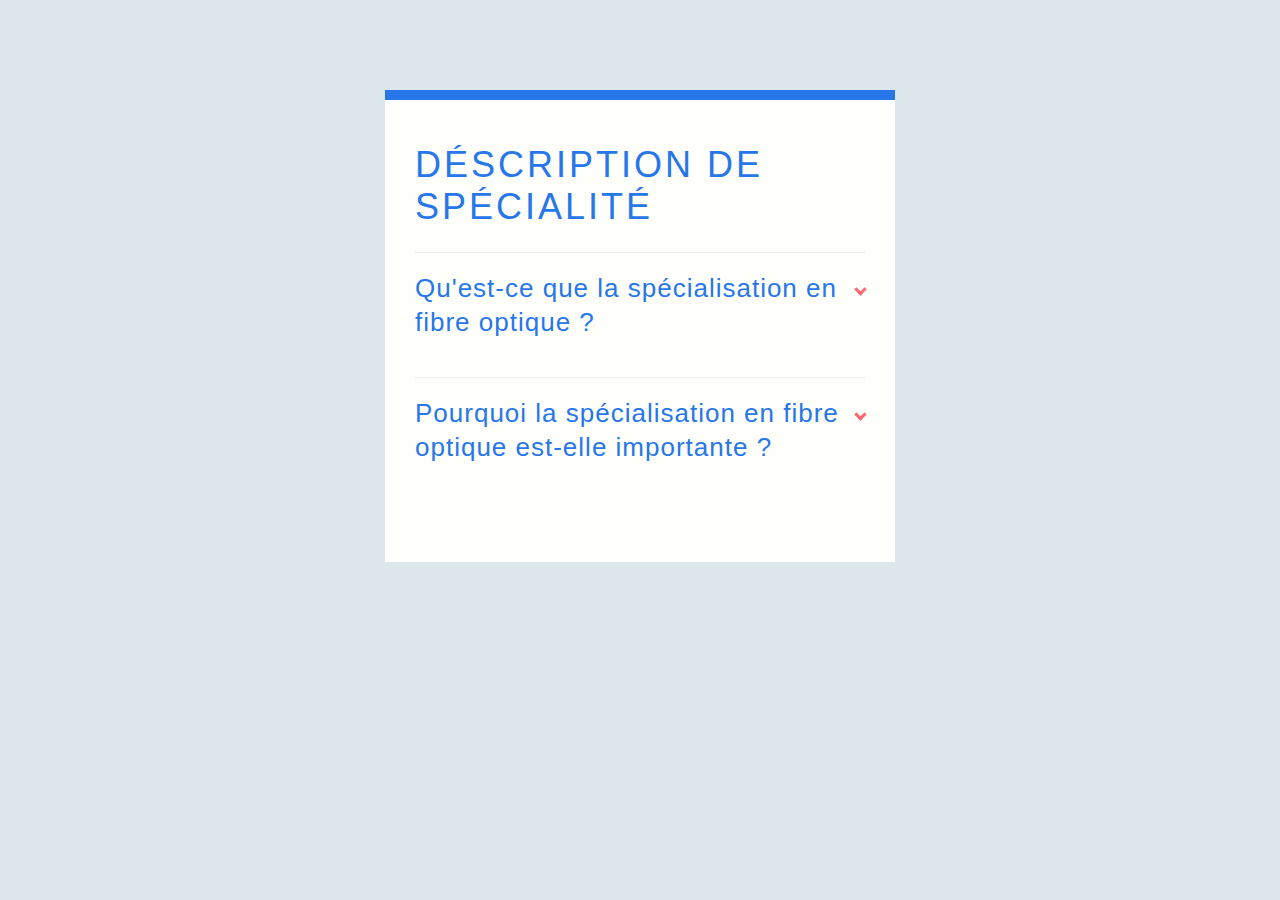
<file: acc.html>
<!DOCTYPE html>
<html lang="en">
<head>
    <meta charset="UTF-8">
    <meta http-equiv="X-UA-Compatible" content="IE=edge">
    <meta name="viewport" content="width=device-width, initial-scale=1.0">
    <title>Document</title>
    <style>
      
     .transition, ul li i:before, ul li i:after, p {
  transition: all 0.25s ease-in-out;
}

.flipIn, ul li, h1 {
  animation: flipdown 0.5s ease both;
}

.no-select, h2 {
  -webkit-tap-highlight-color: rgba(0, 0, 0, 0);
  -webkit-touch-callout: none;
  -webkit-user-select: none;
  -khtml-user-select: none;
  -moz-user-select: none;
  -ms-user-select: none;
  user-select: none;
}

html {
  width: 100%;
  height: 100%;
  perspective: 900;
  overflow-y: scroll;
  background-color: #dce7eb;
  font-family: "Titillium Web", sans-serif;
  color: rgba(48, 69, 92, 0.8);
}

body {
  
  min-height: 0;
  display: inline-block;
  position: relative;
  left: 50%;
  margin: 90px 0;
  transform: translate(-50%, 0);
  box-shadow: 0 10px 0 0 #2776EA inset;
  background-color: #fefffa;
  max-width: 450px;
  padding: 30px;
}
@media (max-width: 550px) {
  body {
    box-sizing: border-box;
    transform: translate(0, 0);
    max-width: 100%;
    min-height: 100%;
    margin: 0;
    left: 0;
  }
}

h1, h2 {
  color: #2776EA;
}

h1 {
  text-transform: uppercase;
  font-size: 36px;
  line-height: 42px;
  letter-spacing: 3px;
  font-weight: 100;
}

h2 {
  font-size: 26px;
  line-height: 34px;
  font-weight: 300;
  letter-spacing: 1px;
  display: block;
  background-color: #fefffa;
  margin: 0;
  cursor: pointer;
}

p {
  color: rgba(48, 69, 92, 0.8);
  font-size: 17px;
  line-height: 26px;
  letter-spacing: 1px;
  position: relative;
  overflow: hidden;
  max-height: 800px;
  opacity: 1;
  transform: translate(0, 0);
  margin-top: 14px;
  z-index: 2;
}

ul {
  list-style: none;
  perspective: 900;
  padding: 0;
  margin: 0;
}
ul li {
  position: relative;
  padding: 0;
  margin: 0;
  padding-bottom: 4px;
  padding-top: 18px;
  border-top: 1px dotted #dce7eb;
}
ul li:nth-of-type(1) {
  animation-delay: 0.5s;
}
ul li:nth-of-type(2) {
  animation-delay: 0.75s;
}
ul li:nth-of-type(3) {
  animation-delay: 1s;
}
ul li:last-of-type {
  padding-bottom: 0;
}
ul li i {
  position: absolute;
  transform: translate(-6px, 0);
  margin-top: 16px;
  right: 0;
}
ul li i:before, ul li i:after {
  content: "";
  position: absolute;
  background-color: #ff6873;
  width: 3px;
  height: 9px;
}
ul li i:before {
  transform: translate(-2px, 0) rotate(45deg);
}
ul li i:after {
  transform: translate(2px, 0) rotate(-45deg);
}
ul li input[type=checkbox] {
  position: absolute;
  cursor: pointer;
  width: 100%;
  height: 100%;
  z-index: 1;
  opacity: 0;
}
ul li input[type=checkbox]:checked ~ p {
  margin-top: 0;
  max-height: 0;
  opacity: 0;
  transform: translate(0, 50%);
}
ul li input[type=checkbox]:checked ~ i:before {
  transform: translate(2px, 0) rotate(45deg);
}
ul li input[type=checkbox]:checked ~ i:after {
  transform: translate(-2px, 0) rotate(-45deg);
}

@keyframes flipdown {
  0% {
    opacity: 0;
    transform-origin: top center;
    transform: rotateX(-90deg);
  }
  5% {
    opacity: 1;
  }
  80% {
    transform: rotateX(8deg);
  }
  83% {
    transform: rotateX(6deg);
  }
  92% {
    transform: rotateX(-3deg);
  }
  100% {
    transform-origin: top center;
    transform: rotateX(0deg);
  }
}
    </style>
</head>
<body>
    <h1>Déscription de spécialité</h1>
<ul>
  <li>
    <input type="checkbox" checked>
    <i></i>
    <h2>Qu'est-ce que la spécialisation en fibre optique ?</h2>
    <p>La spécialisation en fibre optique est un domaine technique qui traite de la conception, de l'installation et de la maintenance de systèmes de communication par fibre optique. Ces systèmes utilisent la lumière pour transmettre des informations sur de longues distances et sont largement utilisés dans les télécommunications, l'internet, la diffusion et d'autres industries.</p>
    <p>Avec la demande croissante d'internet à haut débit et de réseaux de communication fiables, la demande de spécialistes en fibre optique est également en hausse. Ce domaine offre des opportunités de carrière passionnantes pour ceux qui s'intéressent à la technologie et à l'ingénierie.</p>  
</li>
  <li>
    <input type="checkbox" checked>
    <i></i>
    <h2>Pourquoi la spécialisation en fibre optique est-elle importante ?</h2>
    <p>    <b>Connectivité globale:</b>
        Les systèmes de communication par fibre optique permettent une transmission de données à haute vitesse et connectent les personnes et les entreprises à travers le monde.</p>
        <p> <b>Coût-efficacité:</b>Les systèmes de fibre optique offrent des économies à long terme en raison de leur durabilité et de leurs faibles exigences en matière de maintenance.</p>
        <p> <b>Haute vitesse:</b>
            Les systèmes de fibre optique peuvent transmettre des données à des vitesses allant jusqu'à 100 Gbps, ce qui les rend idéaux pour les applications à large bande passante telles que la diffusion vidéo et l'informatique en nuage.</p>
        <p> <b>Sécurité:</b>
            Les systèmes de fibre optique sont difficiles à intercepter, offrant un haut niveau de sécurité pour les données sensibles.</p>
</li>
</body>
</html>
</file>
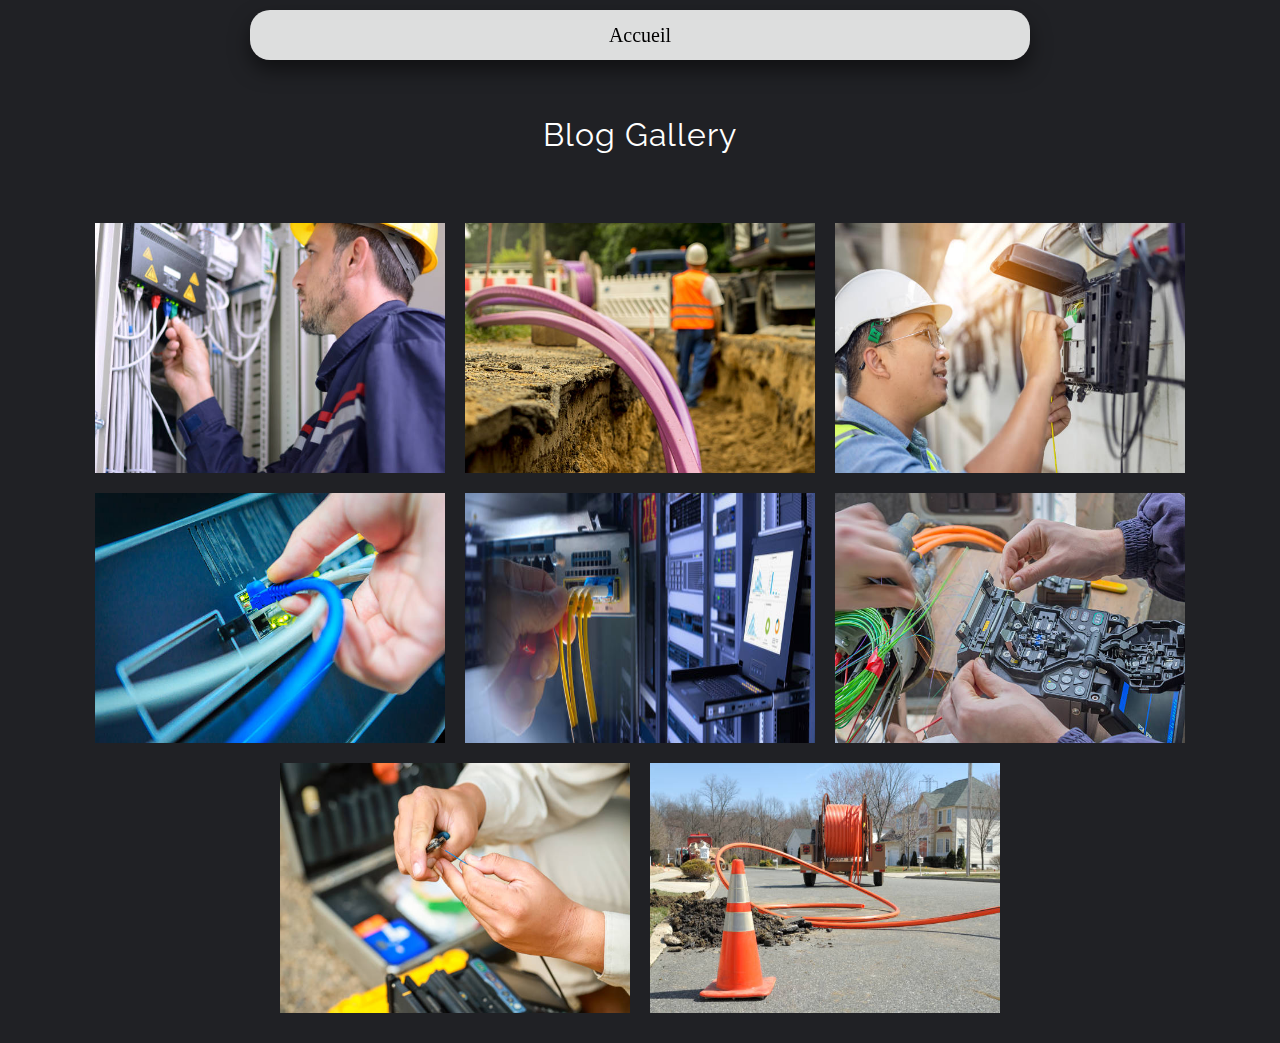
<file: galerie.html>
<html>
<head>
  <title>Blog Gallery</title>
  <link rel="shortcut icon" href="img/logo.png" type="image/x-icon">
  <link href="https://fonts.googleapis.com/css?family=Raleway:600,900" rel="stylesheet">
  <link rel="stylesheet" href="gelerie.css">
</head>
<body>
    <nav>
        <a href="index.html">Accueil</a>
    </nav>





  <p class="heading" style="margin-top: 2cm;">Blog Gallery</p>
  <div class="gallery-image">
    <div class="img-box">
      <img src="img fibre/1.jpg" alt="" />
      <div class="transparent-box">
        <div class="caption">
          <p>fibre</p>
          <p class="opacity-low"> optique</p>
        </div>
      </div> 
    </div>
    <div class="img-box">
      <img src="img fibre/2.jpg" alt="" />
      <div class="transparent-box">
        <div class="caption">
          <p>fibre</p>
          <p class="opacity-low"> optique</p>
        </div>
      </div>
    </div>
    <div class="img-box">
      <img src="img fibre/3.jpg" alt="" />
      <div class="transparent-box">
        <div class="caption">
          <p>fibre</p>
          <p class="opacity-low"> optique</p>
        </div>
      </div>
    </div>
    <div class="img-box">
      <img src="img fibre/4.jpg" alt="" />
      <div class="transparent-box">
        <div class="caption">
          <p>fibre</p>
          <p class="opacity-low"> optique</p>
        </div>
      </div> 
    </div>
    <div class="img-box">
      <img src="img fibre/5.jpg" alt="" />
      <div class="transparent-box">
        <div class="caption">
          <p>fibre</p>
          <p class="opacity-low"> optique</p>
        </div>
      </div> 
    </div>
    <div class="img-box">
      <img src="img fibre/6.jpg" alt="" />
      <div class="transparent-box">
        <div class="caption">
          <p>fibre</p>
          <p class="opacity-low"> optique</p>
        </div>
      </div> 
    </div>
    <div class="img-box">
        <img src="img fibre/7.jpg" alt="" />
        <div class="transparent-box">
          <div class="caption">
            <p>fibre</p>
            <p class="opacity-low"> optique</p>
          </div>
        </div> 
      </div>
      <div class="img-box">
        <img src="img fibre/8.jpg" alt="" />
        <div class="transparent-box">
          <div class="caption">
            <p>fibre</p>
            <p class="opacity-low"> optique</p>
          </div>


          
        </div> 
      </div>
      
  </div>
</body>
</html>
</file>
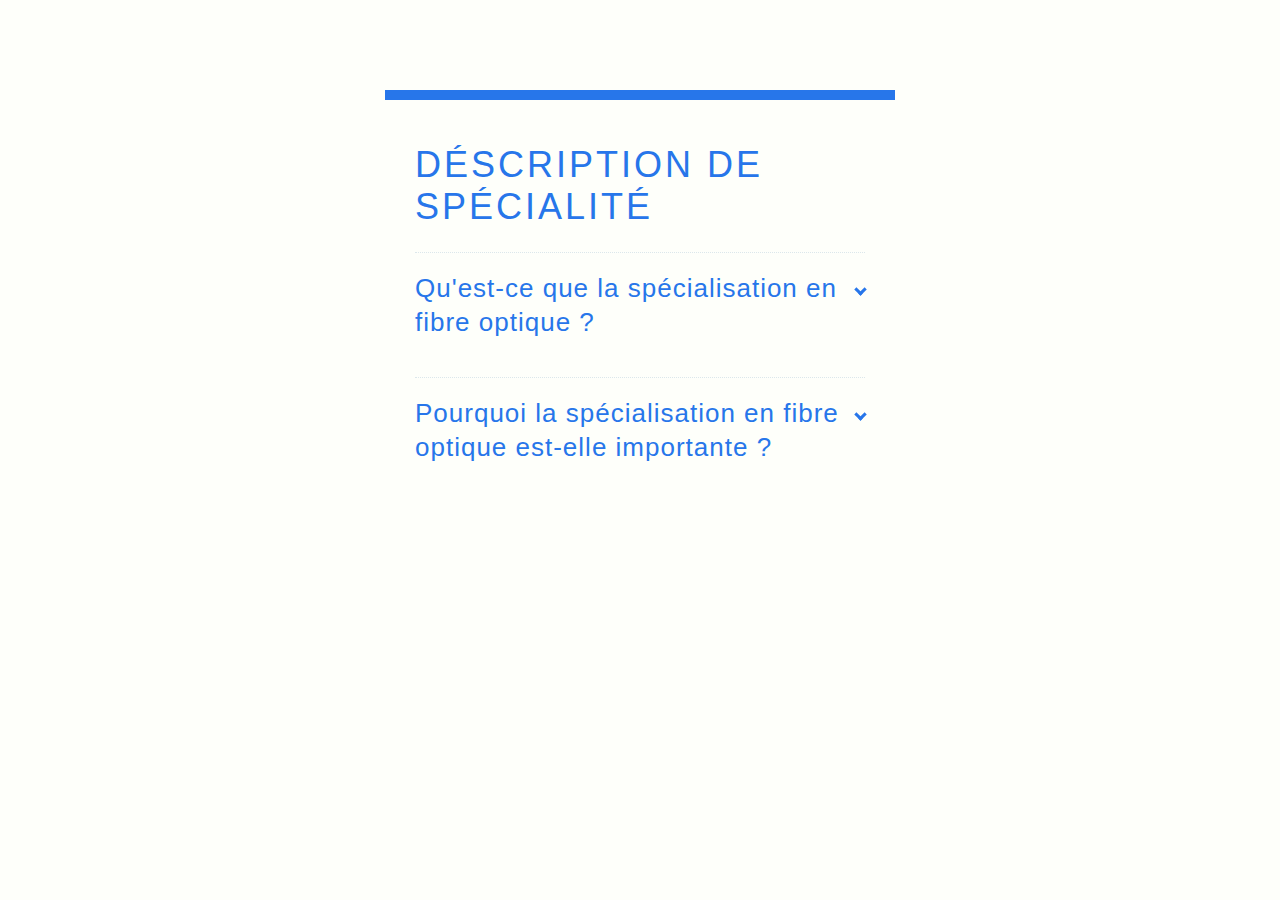
<file: lesson1.html>
<!DOCTYPE html>
<html lang="en">
<head>
    <meta charset="UTF-8">
    <meta http-equiv="X-UA-Compatible" content="IE=edge">
    <meta name="viewport" content="width=device-width, initial-scale=1.0">
    <title>Document</title>
    <style>
     .transition, ul li i:before, ul li i:after, p {
  transition: all 0.25s ease-in-out;
}

.flipIn, ul li, h1 {
  animation: flipdown 0.5s ease both;
}

.no-select, h2 {
  -webkit-tap-highlight-color: rgba(0, 0, 0, 0);
  -webkit-touch-callout: none;
  -webkit-user-select: none;
  -khtml-user-select: none;
  -moz-user-select: none;
  -ms-user-select: none;
  user-select: none;
}

html {
  width: 100%;
  height: 100%;
  perspective: 900;
  overflow-y: scroll;
  font-family: "Titillium Web", sans-serif;
  color: rgba(48, 69, 92, 0.8);
}

body {
  min-height: 0;
  display: inline-block;
  position: relative;
  left: 50%;
  margin: 90px 0;
  transform: translate(-50%, 0);
  box-shadow: 0 10px 0 0 #2776EA inset;
  background-color: #fefffa;
  max-width: 450px;
  padding: 30px;
}
@media (max-width: 550px) {
  body {
    box-sizing: border-box;
    transform: translate(0, 0);
    max-width: 100%;
    min-height: 100%;
    margin: 0;
    left: 0;
  }
}

h1, h2 {
  color: #2776EA;
}

h1 {
  text-transform: uppercase;
  font-size: 36px;
  line-height: 42px;
  letter-spacing: 3px;
  font-weight: 100;
}

h2 {
  font-size: 26px;
  line-height: 34px;
  font-weight: 300;
  letter-spacing: 1px;
  display: block;
  background-color: #fefffa;
  margin: 0;
  cursor: pointer;
}

p {
  color: rgba(48, 69, 92, 0.8);
  font-size: 17px;
  line-height: 26px;
  letter-spacing: 1px;
  position: relative;
  overflow: hidden;
  max-height: 800px;
  opacity: 1;
  transform: translate(0, 0);
  margin-top: 14px;
  z-index: 2;
}

ul {
  list-style: none;
  perspective: 900;
  padding: 0;
  margin: 0;
}
ul li {
  position: relative;
  padding: 0;
  margin: 0;
  padding-bottom: 4px;
  padding-top: 18px;
  border-top: 1px dotted #dce7eb;
}
ul li:nth-of-type(1) {
  animation-delay: 0.5s;
}
ul li:nth-of-type(2) {
  animation-delay: 0.75s;
}
ul li:nth-of-type(3) {
  animation-delay: 1s;
}
ul li:last-of-type {
  padding-bottom: 0;
}
ul li i {
  position: absolute;
  transform: translate(-6px, 0);
  margin-top: 16px;
  right: 0;
}
ul li i:before, ul li i:after {
  content: "";
  position: absolute;
  background-color: #2776EA;
  width: 3px;
  height: 9px;
}
ul li i:before {
  transform: translate(-2px, 0) rotate(45deg);
}
ul li i:after {
  transform: translate(2px, 0) rotate(-45deg);
}
ul li input[type=checkbox] {
  position: absolute;
  cursor: pointer;
  width: 100%;
  height: 100%;
  z-index: 1;
  opacity: 0;
}
ul li input[type=checkbox]:checked ~ p {
  margin-top: 0;
  max-height: 0;
  opacity: 0;
  transform: translate(0, 50%);
}
ul li input[type=checkbox]:checked ~ i:before {
  transform: translate(2px, 0) rotate(45deg);
}
ul li input[type=checkbox]:checked ~ i:after {
  transform: translate(-2px, 0) rotate(-45deg);
}

@keyframes flipdown {
  0% {
    opacity: 0;
    transform-origin: top center;
    transform: rotateX(-90deg);
  }
  5% {
    opacity: 1;
  }
  80% {
    transform: rotateX(8deg);
  }
  83% {
    transform: rotateX(6deg);
  }
  92% {
    transform: rotateX(-3deg);
  }
  100% {
    transform-origin: top center;
    transform: rotateX(0deg);
  }
}
    </style>
</head>
<body>
    <h1>Déscription de spécialité</h1>
<ul>
  <li>
    <input type="checkbox" checked>
    <i></i>
    <h2>Qu'est-ce que la spécialisation en fibre optique ?</h2>
    <p>La spécialisation en fibre optique est un domaine technique qui traite de la conception, de l'installation et de la maintenance de systèmes de communication par fibre optique. Ces systèmes utilisent la lumière pour transmettre des informations sur de longues distances et sont largement utilisés dans les télécommunications, l'internet, la diffusion et d'autres industries.</p>
    <p>Avec la demande croissante d'internet à haut débit et de réseaux de communication fiables, la demande de spécialistes en fibre optique est également en hausse. Ce domaine offre des opportunités de carrière passionnantes pour ceux qui s'intéressent à la technologie et à l'ingénierie.</p>  
</li>
  <li>
    <input type="checkbox" checked>
    <i></i>
    <h2>Pourquoi la spécialisation en fibre optique est-elle importante ?</h2>
    <p>    <b>Connectivité globale:</b>
        Les systèmes de communication par fibre optique permettent une transmission de données à haute vitesse et connectent les personnes et les entreprises à travers le monde.</p>
        <p> <b>Coût-efficacité:</b>Les systèmes de fibre optique offrent des économies à long terme en raison de leur durabilité et de leurs faibles exigences en matière de maintenance.</p>
        <p> <b>Haute vitesse:</b>
            Les systèmes de fibre optique peuvent transmettre des données à des vitesses allant jusqu'à 100 Gbps, ce qui les rend idéaux pour les applications à large bande passante telles que la diffusion vidéo et l'informatique en nuage.</p>
        <p> <b>Sécurité:</b>
            Les systèmes de fibre optique sont difficiles à intercepter, offrant un haut niveau de sécurité pour les données sensibles.</p>
</li>
</body>
</html>
</file>
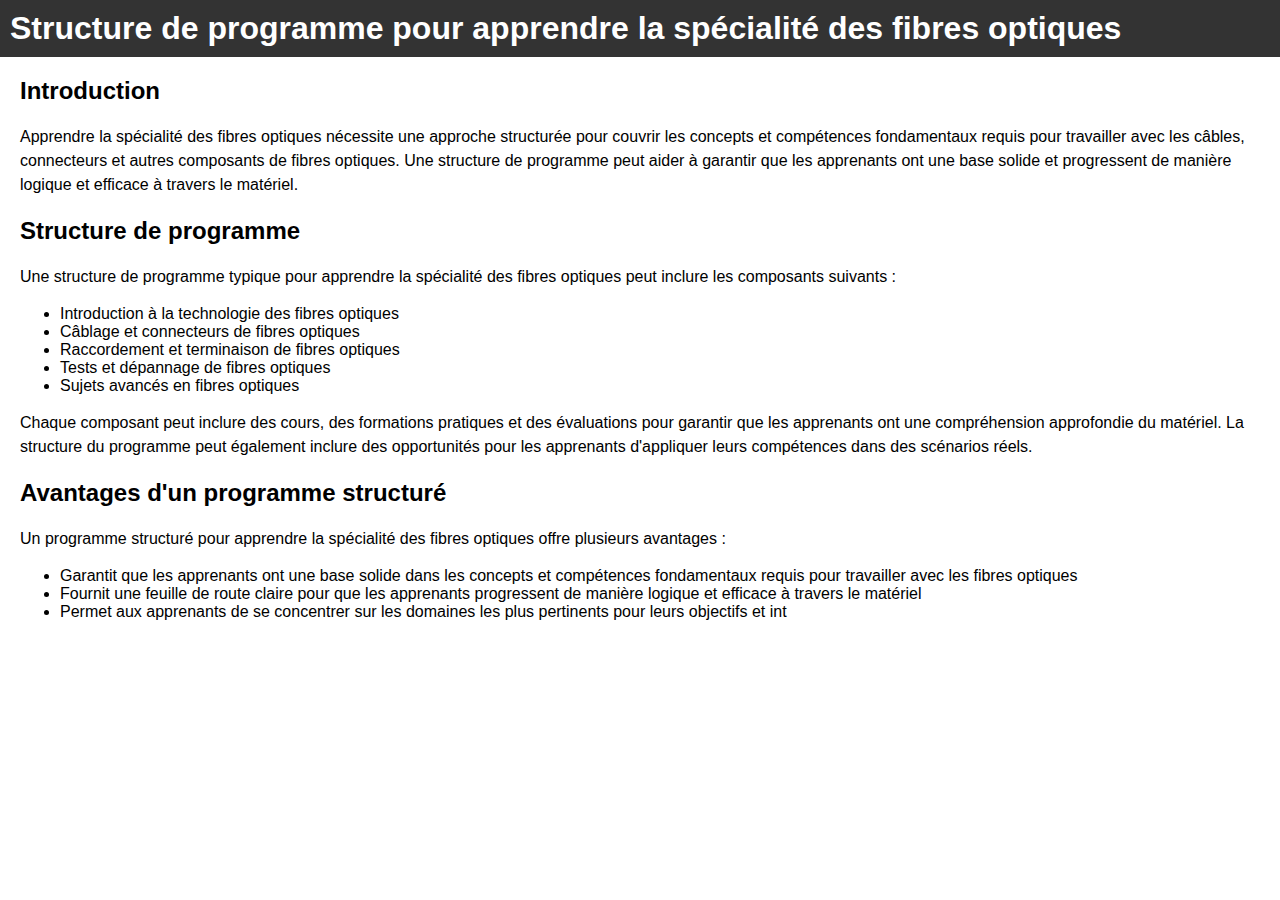
<file: program.html>
<!DOCTYPE html>
<html>
  <head>
    <title>Structure de programme pour apprendre la spécialité des fibres optiques</title>
    <meta charset="utf-8">
    <meta name="viewport" content="width=device-width, initial-scale=1.0">
    <style>
      body {
        font-family: Arial, sans-serif;
        margin: 0;
        padding: 0;
      }

      header {
        background-color: #333;
        color: #fff;
        padding: 10px;
      }

      h1 {
        margin: 0;
      }

      main {
        padding: 20px;
      }

      section {
        margin-bottom: 20px;
      }

      h2 {
        margin-top: 0;
      }

      p {
        line-height: 1.5;
      }
    </style>
  </head>
  <body>
    <header>
      <h1>Structure de programme pour apprendre la spécialité des fibres optiques</h1>
    </header>
    <main>
      <section>
        <h2>Introduction</h2>
        <p>Apprendre la spécialité des fibres optiques nécessite une approche structurée pour couvrir les concepts et compétences fondamentaux requis pour travailler avec les câbles, connecteurs et autres composants de fibres optiques. Une structure de programme peut aider à garantir que les apprenants ont une base solide et progressent de manière logique et efficace à travers le matériel.</p>
      </section>
      <section>
        <h2>Structure de programme</h2>
        <p>Une structure de programme typique pour apprendre la spécialité des fibres optiques peut inclure les composants suivants :</p>
        <ul>
          <li>Introduction à la technologie des fibres optiques</li>
          <li>Câblage et connecteurs de fibres optiques</li>
          <li>Raccordement et terminaison de fibres optiques</li>
          <li>Tests et dépannage de fibres optiques</li>
          <li>Sujets avancés en fibres optiques</li>
        </ul>
        <p>Chaque composant peut inclure des cours, des formations pratiques et des évaluations pour garantir que les apprenants ont une compréhension approfondie du matériel. La structure du programme peut également inclure des opportunités pour les apprenants d'appliquer leurs compétences dans des scénarios réels.</p>
      </section>
      <section>
        <h2>Avantages d'un programme structuré</h2>
        <p>Un programme structuré pour apprendre la spécialité des fibres optiques offre plusieurs avantages :</p>
        <ul>
          <li>Garantit que les apprenants ont une base solide dans les concepts et compétences fondamentaux requis pour travailler avec les fibres optiques</li>
          <li>Fournit une feuille de route claire pour que les apprenants progressent de manière logique et efficace à travers le matériel</li>
          <li>Permet aux apprenants de se concentrer sur les domaines les plus pertinents pour leurs objectifs et int
        </ul>
      </section>
    </main>
  </body>
  </html>
</file>
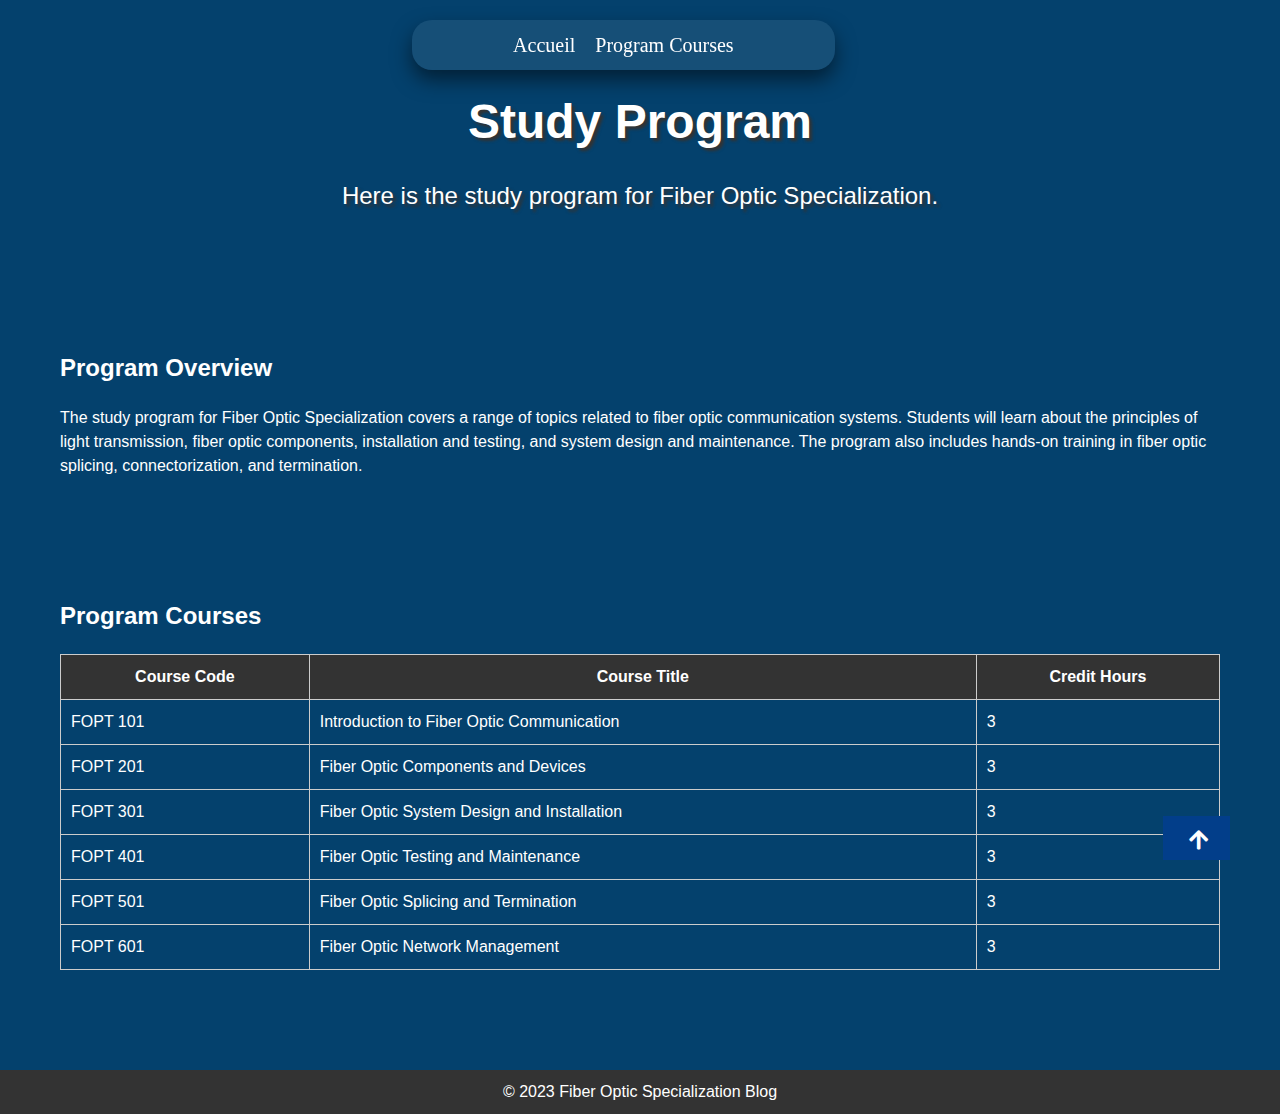
<file: table.html>
<!DOCTYPE html>
<html>
<head>
	<title>Fiber Optic Specialization | Study Program</title>
	<link rel="stylesheet" type="text/css" href="table.css">
    <link rel="stylesheet" href="https://use.fontawesome.com/releases/v5.4.1/css/all.css">

</head>
<body>
	
            <nav>
                <a href="index.html">Accueil</a>
                <a href="#program-courses">Program Courses</a>
            </nav>
       
        
        <section id="showcase">
            <div class="container">
                <h1>Study Program</h1>
                <p>Here is the study program for Fiber Optic Specialization.</p>
            </div>
        </section>
        
        <section id="program-info">
            <div class="container">
                <h2>Program Overview</h2>
                <p>The study program for Fiber Optic Specialization covers a range of topics related to fiber optic communication systems. Students will learn about the principles of light transmission, fiber optic components, installation and testing, and system design and maintenance. The program also includes hands-on training in fiber optic splicing, connectorization, and termination.</p>
            </div>
        </section>
        
        <section id="program-courses">
            <div class="container">
                <h2>Program Courses</h2>
                <table>
                    <tr>
                        <th>Course Code</th>
                        <th>Course Title</th>
                        <th>Credit Hours</th>
                    </tr>
                    <tr>
                        <td>FOPT 101</td>
                        <td>Introduction to Fiber Optic Communication</td>
                        <td>3</td>
                    </tr>
                    <tr>
                        <td>FOPT 201</td>
                        <td>Fiber Optic Components and Devices</td>
                        <td>3</td>
                    </tr>
                    <tr>
                        <td>FOPT 301</td>
                        <td>Fiber Optic System Design and Installation</td>
                        <td>3</td>
                    </tr>
                    <tr>
                        <td>FOPT 401</td>
                        <td>Fiber Optic Testing and Maintenance</td>
                        <td>3</td>
                    </tr>
                    <tr>
                        <td>FOPT 501</td>
                        <td>Fiber Optic Splicing and Termination</td>
                        <td>3</td>
                    </tr>
                    <tr>
                        <td>FOPT 601</td>
                        <td>Fiber Optic Network Management</td>
                        <td>3</td>
                    </tr>
                </table>
            </div>
            <div>
                <a class="gotopbtn" href="#"> <i class="fas fa-arrow-up"></i> </a>
            
            </div>
        </section>
        
        <footer>
            <div class="container">
                <p>&copy; 2023 Fiber Optic Specialization Blog</p>
            </div>
        </footer>
    </body>
    </html>
</file>
<file: gelerie.css>
* {
    box-sizing: border-box;
    margin: 0;
    padding: 0;
  }
  
  body {
    font-family: Raleway;
    background-color: #202125;
  }
  
  .heading {
      text-align: center;
      font-size: 2.0em;
      letter-spacing: 1px;
      padding: 40px;
      color: white;
  }
  
  .gallery-image {
    padding: 20px;
    display: flex;
    flex-wrap: wrap;
    justify-content: center;
  }
  
  .gallery-image img {
    height: 250px;
    width: 350px;
    transform: scale(1.0);
    transition: transform 0.4s ease;
  }
  
  .img-box {
    box-sizing: content-box;
    margin: 10px;
    height: 250px;
    width: 350px;
    overflow: hidden;
    display: inline-block;
    color: white;
    position: relative;
    background-color: white;
  }
  
  .caption {
    position: absolute;
    bottom: 5px;
    left: 20px;
    opacity: 0.0;
    transition: transform 0.3s ease, opacity 0.3s ease;
  }
  
  .transparent-box {
    height: 250px;
    width: 350px;
    background-color:rgba(0, 0, 0, 0);
    position: absolute;
    top: 0;
    left: 0;
    transition: background-color 0.3s ease;
  }
  
  .img-box:hover img { 
    transform: scale(1.1);
  }
  
  .img-box:hover .transparent-box {
    background-color:rgba(0, 0, 0, 0.5);
  }
  
  .img-box:hover .caption {
    transform: translateY(-20px);
    opacity: 1.0;
  }
  
  .img-box:hover {
    cursor: pointer;
  }
  
  .caption > p:nth-child(2) {
    font-size: 0.8em;
  }
  
  .opacity-low {
    opacity: 0.5;
  }





  nav {
    z-index: 10;
    height: 25px;
    width: 61%;
    left: 19.5%;
    display: flex;
    align-items: center;
    justify-content: center;
    background-color: rgba(255, 255, 255, 0.851);
    position: absolute;
    top: 10px;
    padding: 25px 35px;
    font-family: "Poppins", sans-serif;
    backdrop-filter: blur(8px);
    box-shadow: 0 10px 20px rgba(0, 0, 0, 0.5);
    border-radius: 20px;
  }
  
  a {
    font-size: 20px;
    color: black;
    font-family: 'Times New Roman', Times, serif;
    padding: 10px 26px 10px 26px;
    display: inline-block;
    text-decoration: none;
  }
  
  a:hover,
  a:focus {
    color: rgb(192, 25, 25);
    outline: none;
  }
  
  /* Responsive styles for navbar */
  @media screen and (max-width: 768px) {
    nav {
      box-shadow: none;
      background-color: transparent;
      width: 80%;
      left: 10%;
      padding: 10px 15px;
      border-radius: 10px;
      top: 20%;
      height: auto;
      align-items: center;
      justify-content: space-around;
      flex-direction: column;
    }
  
    a {
      background-color: white;
      font-size: 14px;
      padding: 6px 12px;
      margin-bottom: 5px;
    }
  }
</file>
<file: table.css>
/* Global styles */
* {
	box-sizing: border-box;
	margin: 0;
	padding: 0;
}
html {
    scroll-behavior: smooth;
  }
body {
    background-color: #04416d;
	font-family: Arial, sans-serif;
	font-size: 16px;
	line-height: 1.5;
	color: #ffffff;
}

.container {
	max-width: 1200px;
	margin: 0 auto;
	padding: 0 20px;
}

/* Header styles */
header {
	background-color: #333;
	color: #fff;
	padding: 10px;
}

header::after {
	content: '';
	display: table;
	clear: both;
}

.logo {
	float: left;
}

nav {
	float: right;
	margin-top: 10px;
}

nav ul {
	list-style: none;
}

nav li {
	float: left;
	margin-left: 10px;
}

nav a {
	display: inline-block;
	padding: 10px;
	color: #fff;
	text-decoration: none;
}

nav a:hover {
	background-color: #fff;
	color: #333;
}

/* Showcase styles */
#showcase {
	background-image: url('https://images.unsplash.com/photo-1532281749-684e68e2b5f1');
	background-size: cover;
	background-position: center;
	height: 300px;
	display: flex;
	align-items: center;
	justify-content: center;
	text-align: center;
	color: #fff;
}

#showcase h1 {
	font-size: 3rem;
	margin-bottom: 20px;
	text-shadow: 3px 3px 3px #333;
}

#showcase p {
	font-size: 1.5rem;
	text-shadow: 3px 3px 3px #333;
}

/* Program info styles */
#program-info {
	background-color: #04416d;
	padding: 50px 0;
}

#program-info h2 {
	margin-bottom: 20px;
}

#program-info p {
	margin-bottom: 20px;
}

/* Program courses styles */
#program-courses {
	padding: 50px 0;
}

#program-courses h2 {
	margin-bottom: 20px;
}

table {
	border-collapse: collapse;
	width: 100%;
}

table th, table td {
	border: 1px solid #ccc;
	padding: 10px;
}

table th {
	background-color: #333;
	color: #fff;
}

/* Footer styles */
footer {
	background-color: #333;
	color: #fff;
	text-align: center;
	padding: 10px;
	margin-top: 50px;
}

footer p {
	margin-bottom: 0;
}
/* Navbar */
nav {
    color: white;
    z-index: 10000;
    height: 25px;
    width: 33%;
      left: 32.2%;
    display: flex;
    align-items: center;
    justify-content: center;
    background-color: rgba(255, 255, 255, 0.075);
    position: fixed;
    top: 10px;
    padding: 25px 35px;
    font-family: "Poppins", sans-serif;
    backdrop-filter: blur(8px);
    box-shadow: 0 10px 20px rgba(0, 0, 0, 0.5);
    border-radius: 20px;
  }
  
  a {
    background-color: transparent;
    font-size: 20px;
    color:rgb(0, 0, 0); 
     font-family: 'Times New Roman', Times, serif;
    padding: 10px 26px 10px 26px;
    display: inline-block;
    text-decoration: none;
  }
  
  a:hover,
  a:focus {
    
    color: rgb(0, 0, 0);
    outline: none;
  }
  
  /* Responsive styles for navbar */
  @media screen and (max-width: 768px) {
    nav {
      box-shadow: none;
      background-color: transparent;
      width: 80%;
      left: 10%;
      padding: 10px 15px;
      border-radius: 10px;
      top: 20%;
      height: auto;
      align-items: center;
      justify-content: space-around;
      flex-direction: column;
    }
  
    a {
      background-color: white;
      font-size: 14px;
      padding: 6px 12px;
      margin-bottom: 5px;
    }
  }
  .gotopbtn {
    position: fixed;
    width: 67px;
    height: 44px;
    background-color: #023e8a;
    bottom: 40px;
    right: 50px;
    text-decoration: none;
    text-align: center;
    line-height: 30px;
    color: white;
    font-size: 22px;
  }
</file>
